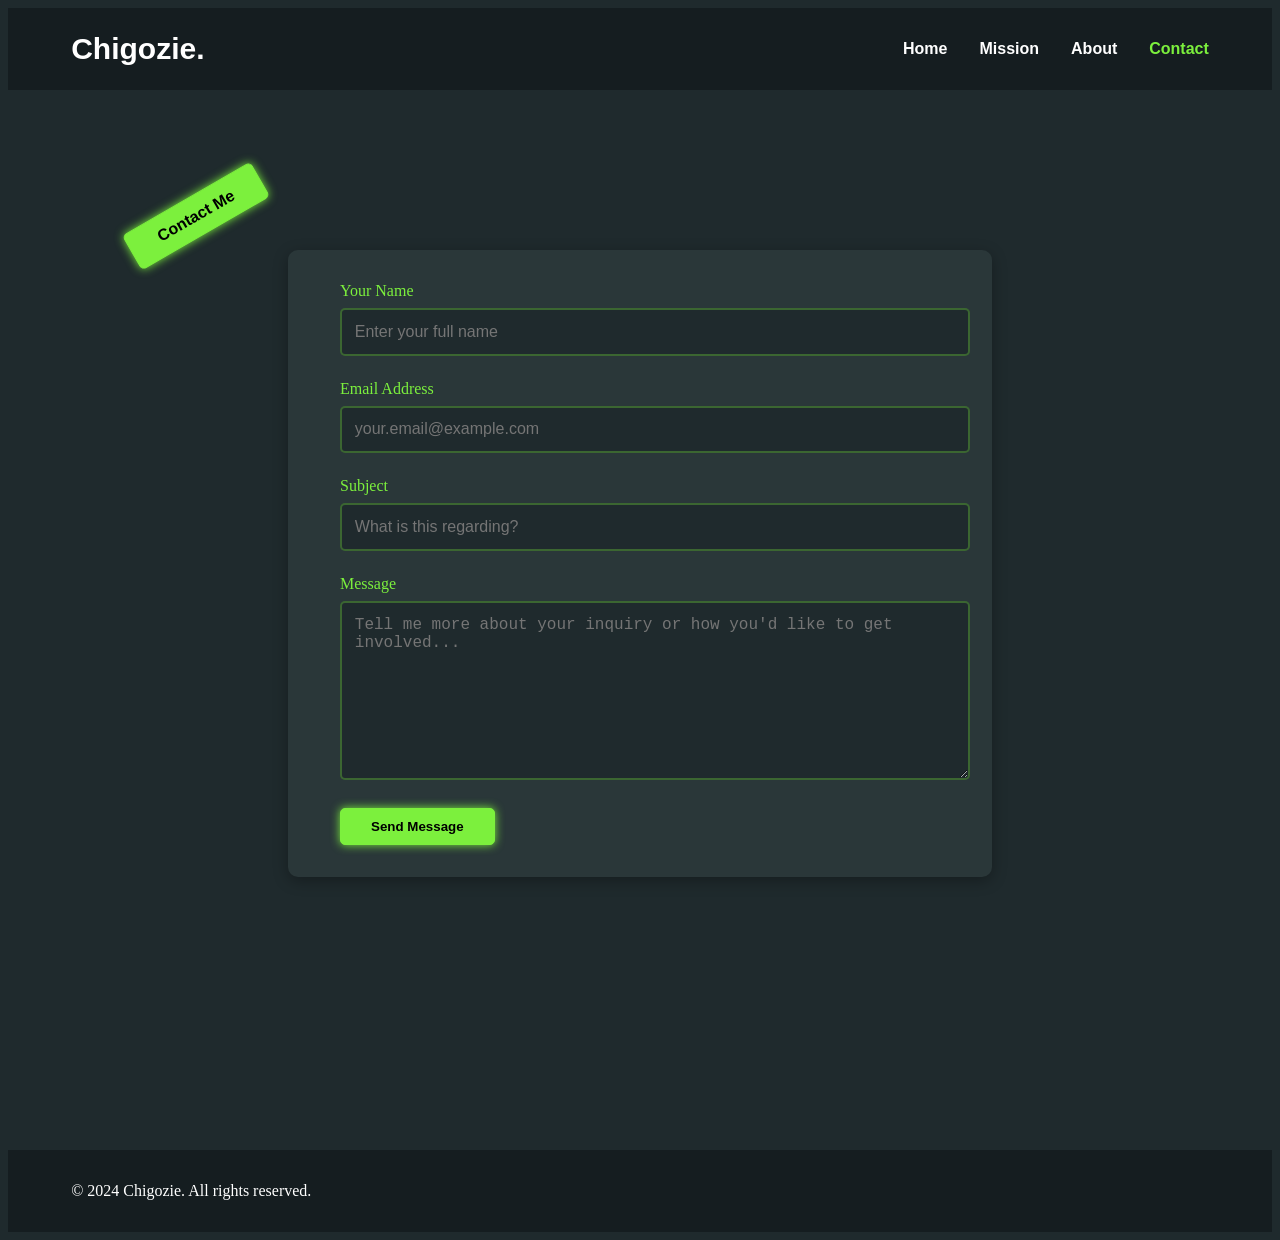
<file: contact.html>
<!DOCTYPE html>
<html lang="en">
  <head>
    <meta charset="UTF-8" />
    <meta name="viewport" content="width=device-width, initial-scale=1.0" />
    <title>Contact Me</title>
    <link rel="stylesheet" href="style.css" />
  </head>
  <body>
    <header>
      <nav class="navbar">
        <div class="logo">Chigozie.</div>
        <ul>
          <li><a href="index.html">Home</a></li>
          <li><a href="mission.html">Mission</a></li>
          <li><a href="about.html">About</a></li>
          <li class="active"><a href="#contact">Contact</a></li>
        </ul>
      </nav>
    </header>
    <section class="contact-section">
      <div class="title-box">
        <span>Contact Me</span>
      </div>
      <div class="contact-content">
        <form class="contact-form" id="contactForm">
          <div class="form-group">
            <label for="name">Your Name</label>
            <input
              type="text"
              id="name"
              name="name"
              required
              placeholder="Enter your full name"
            />
          </div>

          <div class="form-group">
            <label for="email">Email Address</label>
            <input
              type="email"
              id="email"
              name="email"
              required
              placeholder="your.email@example.com"
            />
          </div>

          <div class="form-group">
            <label for="subject">Subject</label>
            <input
              type="text"
              id="subject"
              name="subject"
              required
              placeholder="What is this regarding?"
            />
          </div>

          <div class="form-group">
            <label for="message">Message</label>
            <textarea
              id="message"
              name="message"
              required
              placeholder="Tell me more about your inquiry or how you'd like to get involved..."
            ></textarea>
          </div>

          <button type="submit" class="btn">Send Message</button>
        </form>
      </div>
    </section>
    <!-- FOOTER SECTION -->
    <footer class="footer">
      <p>&copy; 2024 Chigozie. All rights reserved.</p>
    </footer>
  </body>
</html>
</file>
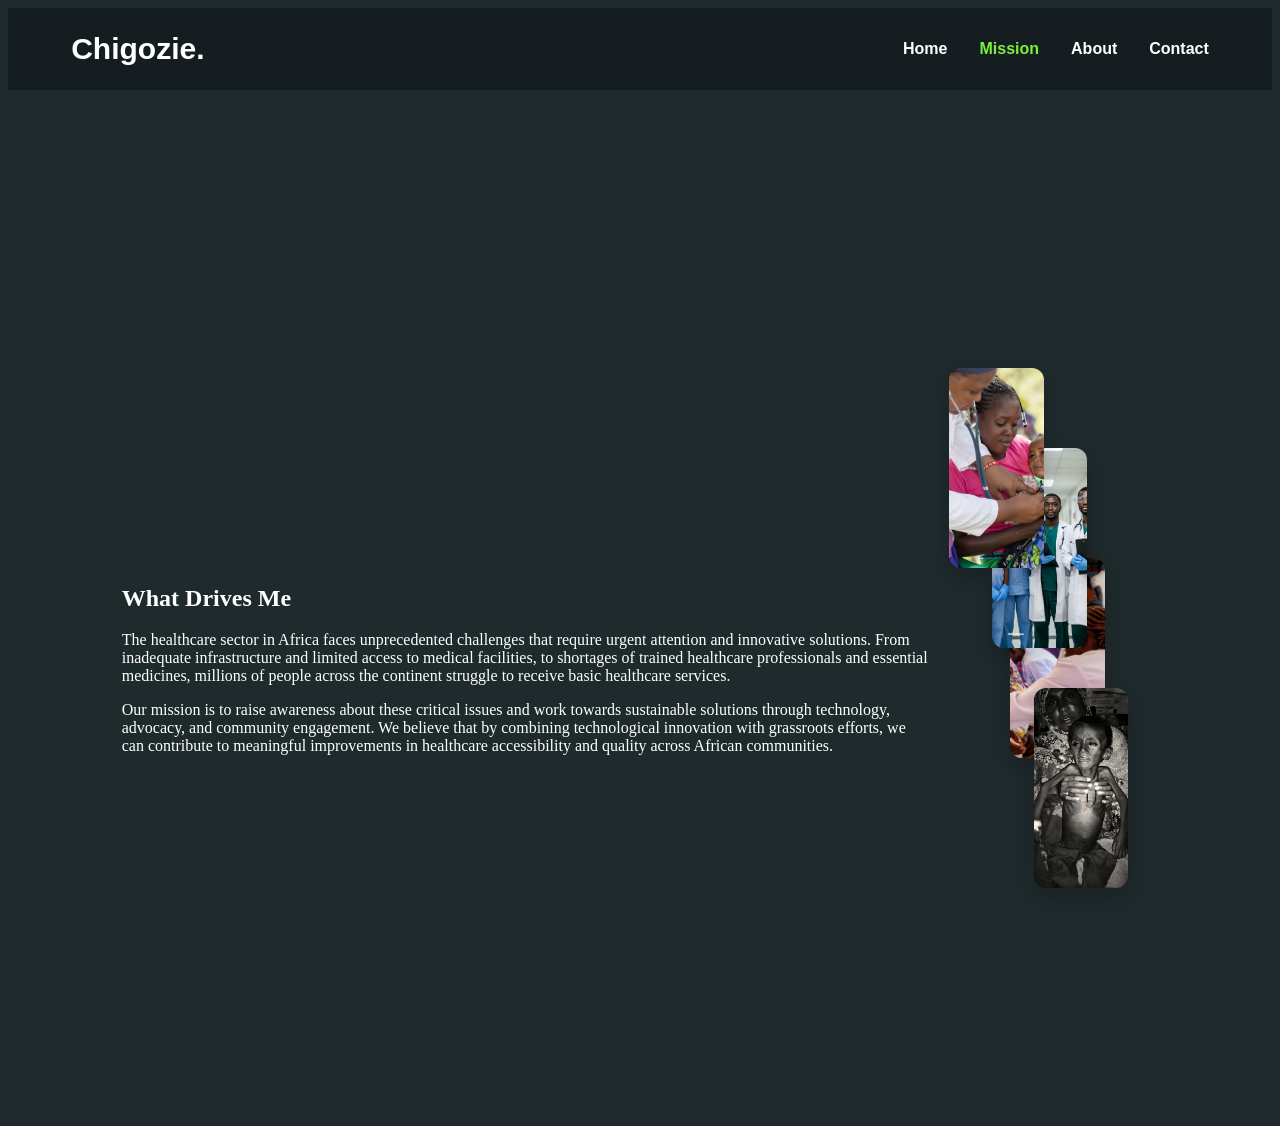
<file: mission.html>
<!DOCTYPE html>
<html lang="en">
  <head>
    <meta charset="UTF-8" />
    <meta name="viewport" content="width=device-width, initial-scale=1.0" />
    <title>My mission</title>
    <link rel="stylesheet" href="style.css" />
  </head>
  <body>
    <header>
      <nav class="navbar">
        <div class="logo">Chigozie.</div>
        <ul>
          <li><a href="index.html">Home</a></li>
          <li class="active"><a href="#mission">Mission</a></li>
          <li><a href="about.html">About</a></li>
          <li><a href="contact.html">Contact</a></li>
        </ul>
      </nav>
    </header>

    <section class="mission-section">
      <!-- <div class="title-box">
        <span>My Mission</span>
      </div> -->
      <div class="mission-content">
        <h2 class="mission-title">What Drives Me</h2>
        <p>
          The healthcare sector in Africa faces unprecedented challenges that
          require urgent attention and innovative solutions. From inadequate
          infrastructure and limited access to medical facilities, to shortages
          of trained healthcare professionals and essential medicines, millions
          of people across the continent struggle to receive basic healthcare
          services.
        </p>
        <p>
          Our mission is to raise awareness about these critical issues and work
          towards sustainable solutions through technology, advocacy, and
          community engagement. We believe that by combining technological
          innovation with grassroots efforts, we can contribute to meaningful
          improvements in healthcare accessibility and quality across African
          communities.
        </p>
      </div>

      <div class="mission-image-container">
        <img
          src="mission1.jpg"
          alt="Healthcare in Africa"
          class="mission-img img-1"
        />
        <img
          src="mission2.jpg"
          alt="Healthcare in Africa"
          class="mission-img img-2"
        />
        <img
          src="mission3.jpg"
          alt="Healthcare in Africa"
          class="mission-img img-3"
        />
        <img
          src="mission4.jpg"
          alt="Healthcare in Africa"
          class="mission-img img-4"
        />
      </div>

      <!-- <div class="video-grid">
        <div class="video-container">
          <iframe
            src="https://youtu.be/ncSAaScrgK0?si=XmxwDHgjhAWcCpA8"
            title="Healthcare in Africa"
            allow="accelerometer; autoplay; clipboard-write; encrypted-media; gyroscope; picture-in-picture"
            allowfullscreen
          >
          </iframe>
        </div>
        <div class="video-container">
          <iframe
            src="https://pin.it/5OHwyaeER"
            title="African Healthcare Crisis"
            allow="accelerometer; autoplay; clipboard-write; encrypted-media; gyroscope; picture-in-picture"
            allowfullscreen
          >
          </iframe>
        </div>
        <div class="video-container">
          <iframe
            src="https://www.youtube.com/embed/WZBUbT2LzoQ"
            title="Healthcare Access in Africa"
            allow="accelerometer; autoplay; clipboard-write; encrypted-media; gyroscope; picture-in-picture"
            allowfullscreen
          >
          </iframe>
        </div>
        <div class="video-container">
          <iframe
            src="https://www.youtube.com/embed/6tvOd6NvJaI"
            title="Improving Healthcare in Africa"
            allow="accelerometer; autoplay; clipboard-write; encrypted-media; gyroscope; picture-in-picture"
            allowfullscreen
          >
          </iframe>
        </div> -->
      </div>
    </section>
  </body>
</html>
</file>
<file: style.css>
body {
  background: #1f2a2d;
}

.navbar {
  display: flex;
  justify-content: space-between;
  align-items: center;
  padding: 1rem 5%;
  animation: fadeInDown 0.6s ease-out;
  z-index: 1000;
  background-color: #151d20;
}
@keyframes fadeInDown {
  from {
    opacity: 0;
    transform: translateY(-30px);
  }
  to {
    opacity: 1;
    transform: translateY(0);
  }
}

.logo {
  font-size: 30px;

  font-family: "Gill Sans", "Gill Sans MT", Calibri, "Trebuchet MS", sans-serif;
  color: #fff;
  font-weight: bold;
}

.navbar ul {
  display: flex;
  list-style: none;
  gap: 2rem;
}

.navbar ul li a {
  text-decoration: none;
  color: #fff;
  font-family: "Gill Sans", "Gill Sans MT", Calibri, "Trebuchet MS", sans-serif;
  font-weight: bold;
  transition: 0.5s;
}

.navbar ul li a:hover {
  color: #7cf03d;
}

.navbar ul li.active a {
  color: #7cf03d;
}
.hero {
  min-height: 70vh;
  display: flex;
  /* justify-content: center; */
  align-items: center;
  padding: 60px 9% 0;
  color: #fff;
}
.hero-content {
  padding-right: 150px;
}
.hero-content h1 {
  font-size: 32px;
  font-family: cursive, sans-serif;
}

.hero-content h2 {
  font-size: 20px;
  margin-top: -10px;
  font-family: "Gill Sans", "Gill Sans MT", Calibri, "Trebuchet MS", sans-serif;
}

.hero-content p {
  font-size: 14px;
  margin: 10px 0 25px;
  font-family: "Gill Sans", "Gill Sans MT", Calibri, "Trebuchet MS", sans-serif;
}
.btn-sci {
  display: flex;
  gap: 20px;
  align-items: center;
}

.btn {
  display: inline-block;
  padding: 10px 30px;
  background-color: #7cf03d;
  color: #000;
  text-decoration: none;
  font-weight: bold;
  border-radius: 5px;
  border: 1px solid #7cf03d;
  transition: 0.5ss;
  box-shadow: 0 0 10px #7cf03d;
  font-family: "Gill Sans", "Gill Sans MT", Calibri, "Trebuchet MS", sans-serif;
}

.btn:hover {
  background-color: transparent;
  box-shadow: none;
  color: #7cf03d;
}

.hero-img .img-box {
  position: relative;
  width: 32vw;
  height: 32vw;
  border-radius: 50%;
  padding: 5px;
  display: flex;
  justify-content: center;
  align-items: center;
  overflow: hidden;
}

.hero-img .img-box::before,
.hero-img .img-box::before {
  content: "";
  position: absolute;
  width: 500px;
  height: 500px;
  /* border-radius: 50%; */
  /* border: 2px solid #7cf03d; */
  background: conic-gradient(transparent, transparent, transparent, #7cf03d);
  top: -5px;
  left: -5px;
}

.hero-img .img-box .img-item {
  width: 100%;
  height: 100%;
  border-radius: 50%;
  background: #1f242d;
  position: relative;
  display: flex;
  justify-content: center;
  align-items: center;
  overflow: hidden;
  border: 1px solid #1f242d;
}

.section-subtitle {
  color: #fff;
  font-size: 14px;
  text-align: center;
  margin-bottom: 80px;
  margin-top: -10px;
  font-family: "Gill Sans", "Gill Sans MT", Calibri, "Trebuchet MS", sans-serif;
}

.hero-img .img-box .img-item img {
  position: absolute;
  width: 85%;
  object-fit: cover;
  mix-blend-mode: lighten;
}

.intro {
  height: 70vh;
  /* background: #1f2a2d; */
  padding: 8rem 9% 0;
  position: relative;
}

.title-box {
  display: inline-block;
  padding: 10px 30px;
  background-color: #7cf03d;
  color: #000;
  text-decoration: none;
  font-weight: bold;
  border-radius: 5px;
  border: 1px solid #7cf03d;
  transition: 0.5s;
  box-shadow: 0 0 10px #7cf03d;
  font-family: "Gill Sans", "Gill Sans MT", Calibri, "Trebuchet MS", sans-serif;
  transform: rotate(-90deg);
  position: absolute;
  top: 10%;
  /* left: -20px; */
  animation: rotate 1s linear;
  animation-fill-mode: forwards;
}

@keyframes rotate {
  from {
    transform: rotate(-90deg);
  }
  to {
    transform: rotate(-30deg);
  }
}

.intro-title {
  font-size: 20px;
  color: #fff;
  font-family: "Gill Sans", "Gill Sans MT", Calibri, "Trebuchet MS", sans-serif;
  margin-bottom: 20px;

  text-align: center;
}
.content-boxes {
  display: grid;
  grid-template-columns: repeat(auto-fit, minmax(200px, 1fr));
  gap: 70px;
  margin-top: 200px;
  width: 60%;
  margin: auto;
}
.box {
  color: #fff;
  height: 10rem;
  background: #2a3739;
  padding: 20px;
  border-radius: 10px;
  box-shadow: 0 4px 15px rgba(0, 0, 0, 0.3);
  width: 100%;
  display: flex;
  flex-direction: column;
  align-items: center;
  justify-content: center;
  transition: transform 0.3s ease, box-shadow 0.3s ease;
}

/* CONTACT PAGE STYLING STARTS HERE */

.contact-section {
  height: 100vh;
  /* background: #1f2a2d; */
  padding: 10rem 9% 0;
  position: relative;
}

.contact-form {
  max-width: 600px;
  margin: 0 auto;
  background-color: #2a3739;
  padding: 2rem 5%;
  border-radius: 10px;
  box-shadow: 0 4px 15px rgba(0, 0, 0, 0.3);
}

.form-group {
  margin-bottom: 1.5rem;
}

.form-group label {
  display: block;
  margin-bottom: 0.5rem;
  color: #7cf03d;
  font-weight: 500;
}

.form-group input,
.form-group textarea {
  width: 100%;
  padding: 0.8rem;
  background-color: #1f2a2d;
  border: 2px solid rgba(124, 240, 61, 0.3);
  border-radius: 5px;
  color: #ffffff;
  font-size: 1rem;
  transition: border-color 0.3s ease;
}

.form-group input:focus,
.form-group textarea:focus {
  outline: none;
  border-color: #7cf03d;
  box-shadow: 0 0 10px rgba(124, 240, 61, 0.2);
}

.form-group textarea {
  resize: vertical;
  min-height: 150px;
}

.mission-text {
  /* From https://css.glass */
  background: rgba(255, 255, 255, 0.2);
  /* border-radius: 16px; */
  box-shadow: 0 4px 30px rgba(0, 0, 0, 0.1);
  backdrop-filter: blur(5px);
  -webkit-backdrop-filter: blur(5px);
  border: 1px solid rgba(255, 255, 255, 0.3);
  padding: 1rem 5%;
}

/* ABOUT ME  */
.about-me {
  min-height: 70vh;
  display: flex;
  /* justify-content: center; */
  align-items: center;
  padding: 60px 9% 0;
  color: #fff;
  margin-top: 6rem;
}

.about-img {
  flex: 1 1 50%;
  height: 30rem;
}

.about-img img {
  width: 100%;
  height: 100%;
  border-radius: 10px;
  object-fit: cover;
}
.about-content {
  flex: 1 1 50%;
  padding-left: 50px;
}
/* MISSION SECTION STYLING */
.mission-section {
  height: 100vh;
  /* background: #1f2a2d; */
  padding: 8rem 9% 0;
  position: relative;

  color: #fff;
  display: flex;
  justify-content: center;
  align-items: center;
}

/* .mission-image-container {
  display: grid;
  place-items: center;
  margin-top: 20px;
  grid-template-columns: repeat(auto-fit, minmax(100px, 1fr));
}

.mission-img {
  width: 100%;
  border-radius: 10px;
} */

.mission-image-container {
  display: grid;
  grid-template-columns: repeat(6, 1fr);
  grid-template-rows: repeat(6, 100px);
  position: relative;
  gap: 0;
  max-width: 1000px;
  margin: 60px auto;
  padding: 20px;
}

.mission-img {
  width: 100%;
  height: 100%;
  object-fit: cover;
  border-radius: 12px;
  box-shadow: 0 8px 20px rgba(0, 0, 0, 0.2);
  position: relative;
  transition: transform 0.3s ease;
}

/* Overlapping layout */
.img-1 {
  grid-column: 1 / 4;
  grid-row: 1 / 3;
  z-index: 3;
}

.img-2 {
  grid-column: 3 / 6;
  grid-row: 2 / 4;
  z-index: 2;
  transform: translate(-20px, -20px);
}

.img-3 {
  grid-column: 2 / 5;
  grid-row: 3 / 5;
  z-index: 1;
  transform: translate(30px, -10px);
}

.img-4 {
  grid-column: 4 / 7;
  grid-row: 4 / 6;
  z-index: 4;
  transform: translate(-10px, 20px);
}

.footer {
  display: flex;
  justify-content: space-between;
  align-items: center;
  padding: 1rem 5%;
  animation: fadeInDown 0.6s ease-out;
  z-index: 1000;
  background-color: #151d20;
  color: #fff;
}
</file>
